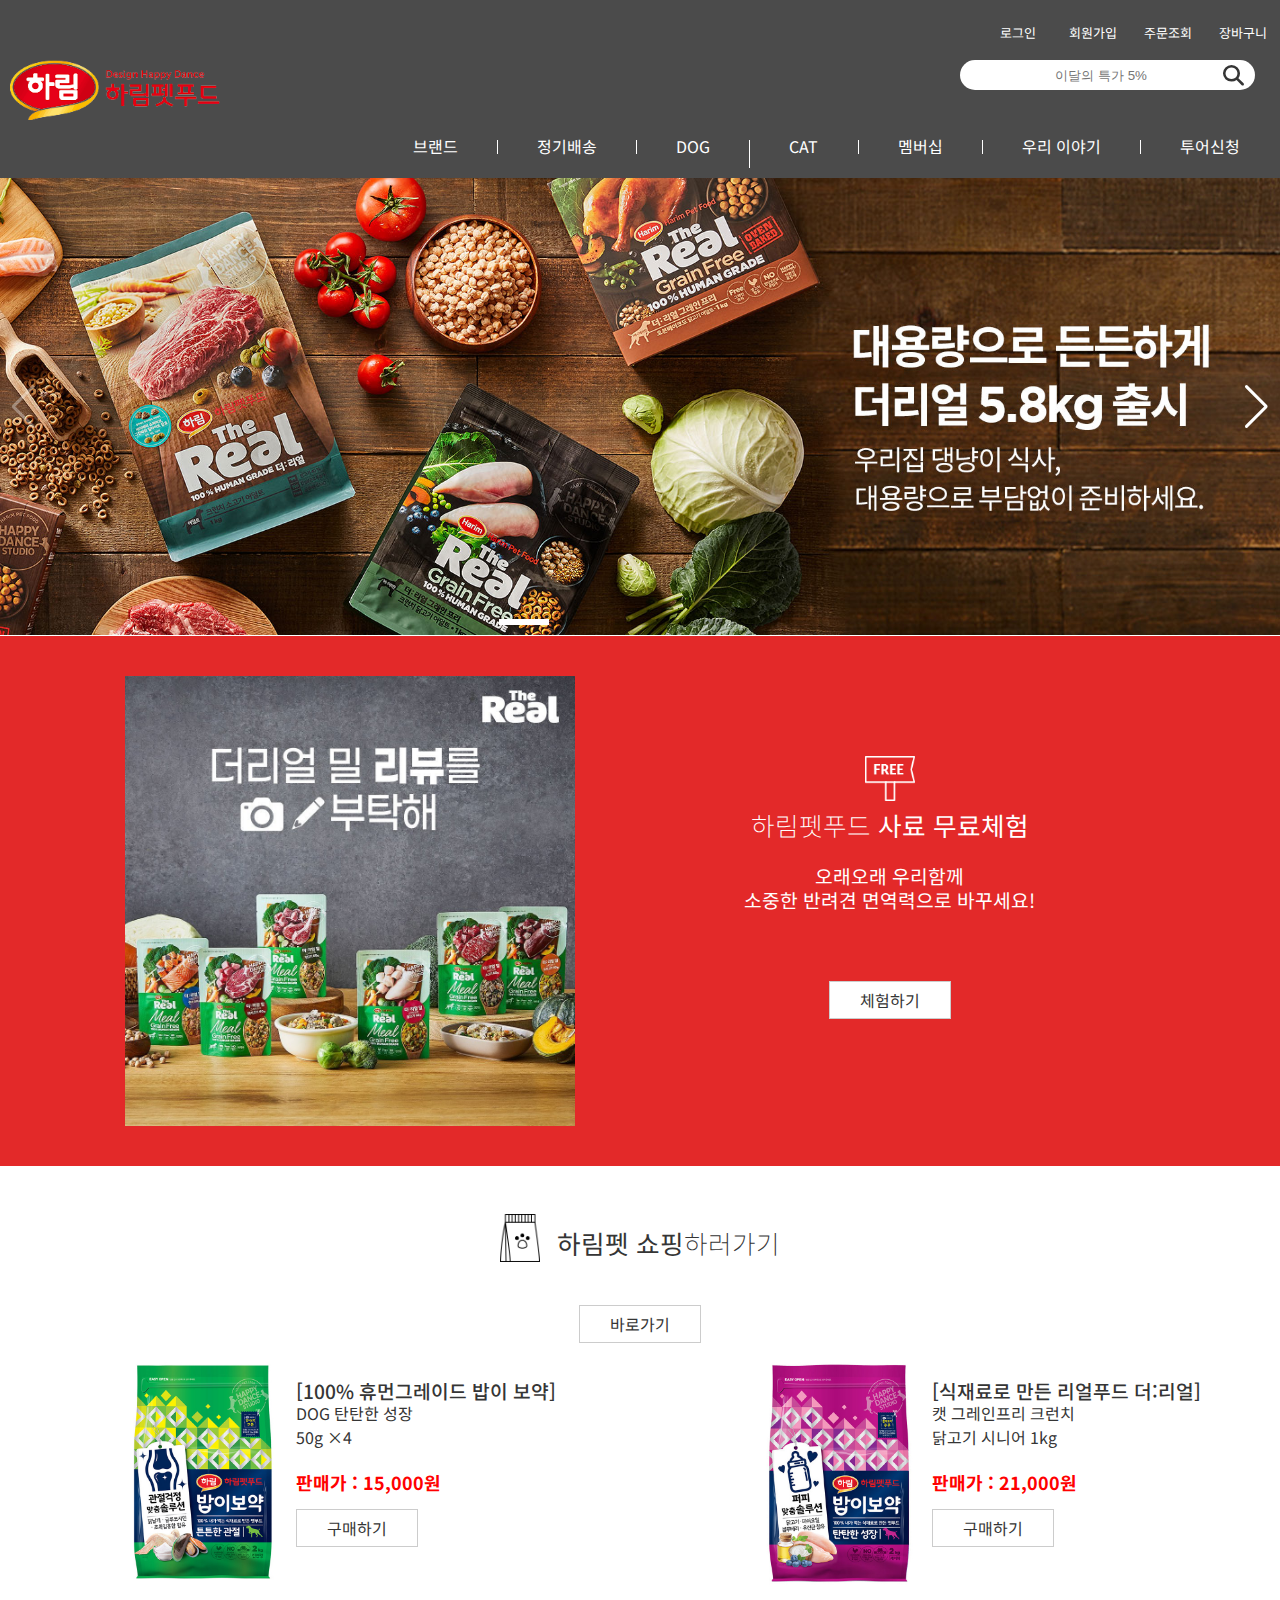
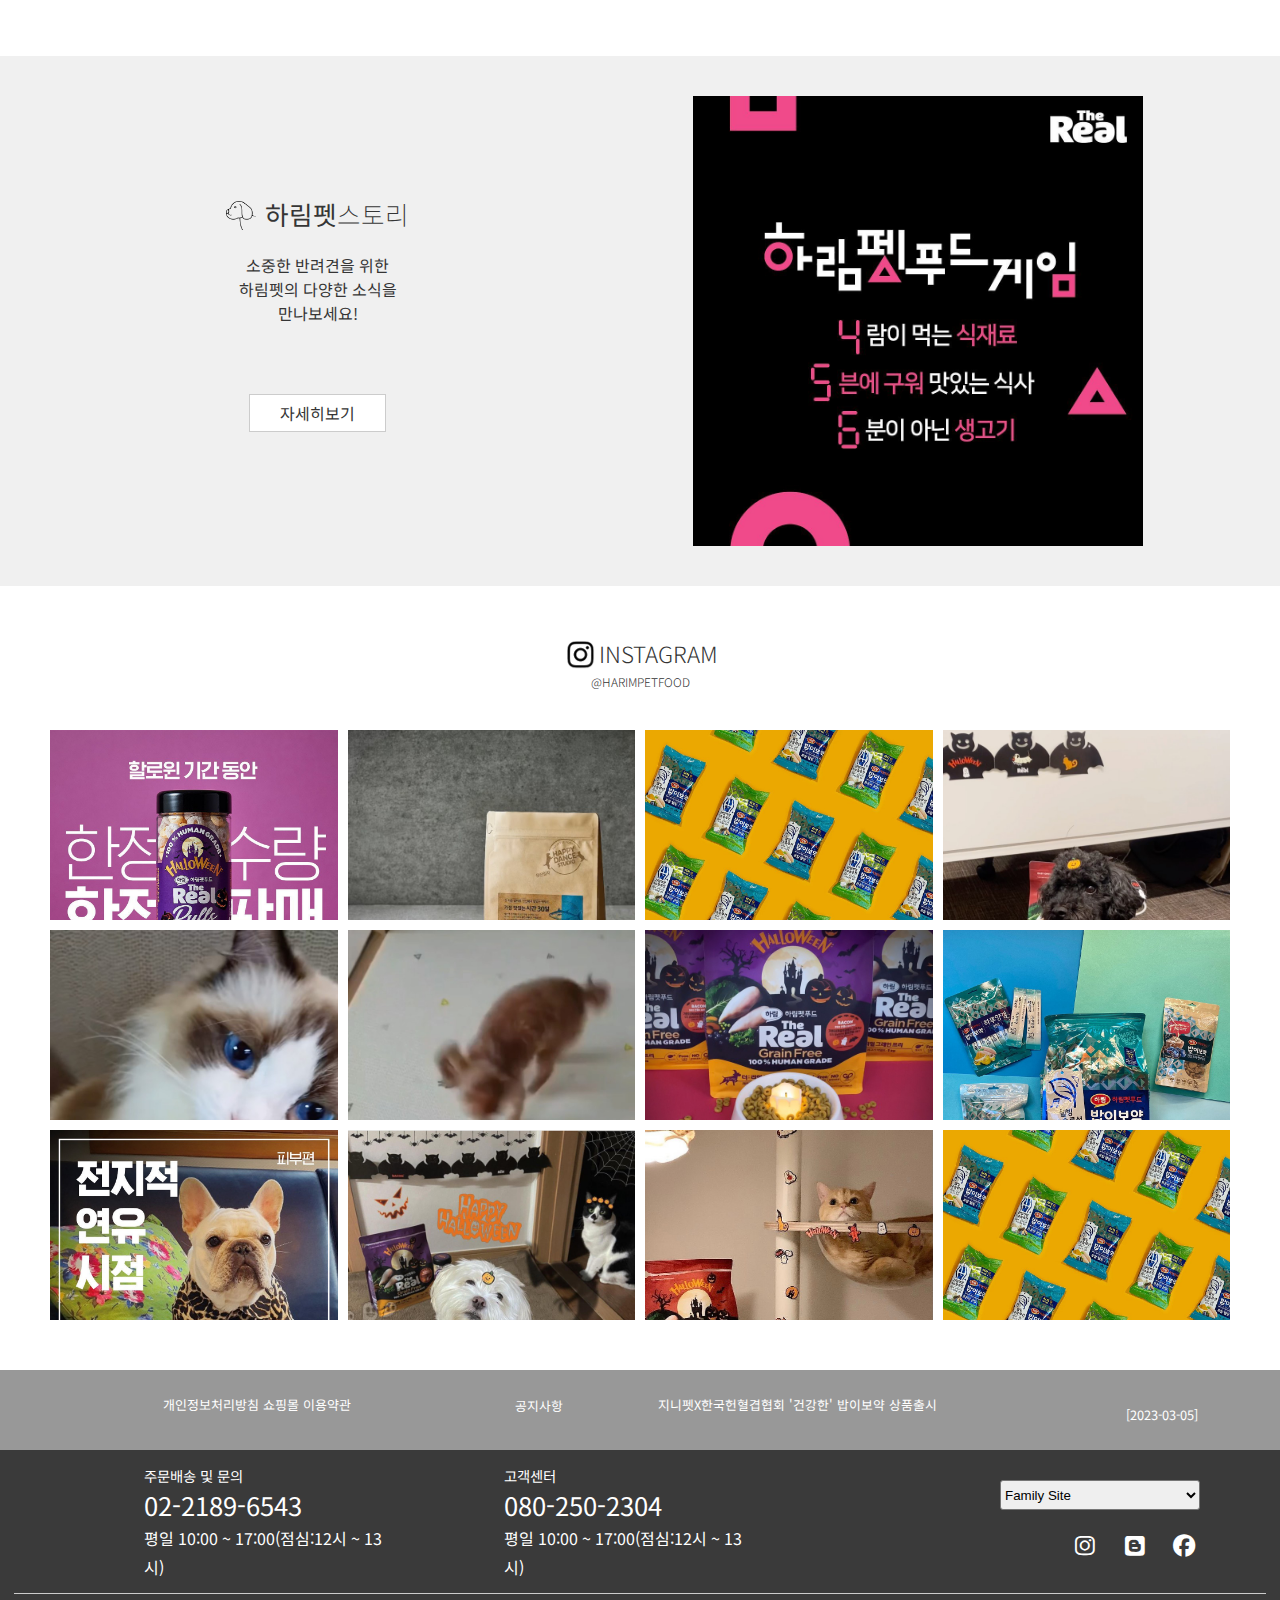
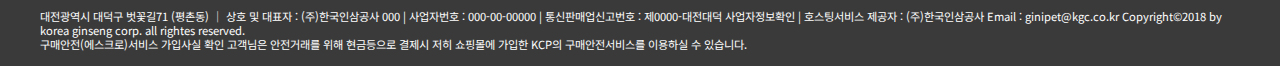
<file: index.html>
<!DOCTYPE html>
<html lang="ko">
<head>
  <meta charset="UTF-8">
  <meta name="viewport" content="width=device-width, initial-scale=1.0">
  <meta name="Date" content="2023-12-04T11:05:30+09:00">
  <meta http-equiv="Subject" content="모든 디바이스에 최적화된 반응형웹">
  <meta http-equiv="Title" content="하림펫푸드 반응형웹">
  <meta http-equiv="Other" content="작성자 이름 적기">
  <meta http-equiv="Distribution" content="배포자 이름 적기">
  <meta http-equiv="Copyright" content="하림">
  <meta http-equiv="Build" content="223-12-04T11">
  <title>하림펫푸드 반응형웹-메인페이지</title>

  <!-- 아이폰에서 숫자가 전화번호로 인식해서 어둡게 나오는 것을 방지 -->
  <meta name="format-detection" content=" telephone=no">

  <!-- 파비콘 이미지 삽입하기 -->
  <link rel="shortcut icon" type="image/x-icon" href="./images/favicon.psd">

  <!-- 1. 초기화 -->
  <link href="./css/reset.css" rel="stylesheet" type="text/css">

  <!-- 2. 기본서식 base -->
  <link href="./css/base.css" rel="stylesheet" type="text/css">

  <!-- 3. 공통서식 header, footer 공통서식 -->
  <link href="./css/common.css" rel="stylesheet" type="text/css">

  <!-- 4. mobile해상도에 맞는 서식 -->
  <link href="./css/mobile.css" rel="stylesheet" type="text/css">

  <!-- 5. tablet해상도에 맞는 서식 -->
  <link href="./css/tablet.css" rel="stylesheet" type="text/css">

  <!-- 6. pc해상도에 맞는 서식 -->
  <link href="./css/pc.css" rel="stylesheet" type="text/css">

  <!-- 7. 스와이퍼 슬라이드 서식 -->
  <link href="./css/swiper.css" rel="stylesheet" type="text/css">

  <!-- 아이콘폰트 주소 -->
  <link rel="stylesheet" href="https://cdnjs.cloudflare.com/ajax/libs/font-awesome/6.4.2/css/all.min.css" type="text/css">



</head>
<body>
  <form name="search" method="post" action="search.php">
  <input type="checkbox" id="toggle">

  <!-- 헤더영역 시작 -->
  <header>
  <div class="h_top">
    <!-- 상단로고 -->
    <h1>
      <a href="index.html" title="메인페이지로 바로가기">
        <img src="./images/logo2.png" alt="상단로고">
      </a>
    </h1>

    <!-- 로그인, 회원가입 -->
    <nav class="lnb">
      <ul>
        <li><a href="login.html" title="로그인">로그인</a></li>
        <li><a href="join.html" title="회원가입">회원가입</a></li>
        <li><a href="order.html" title="주문조회">주문조회</a></li>
        <li><a href="cart.html" title="장바구니">장바구니</a></li>
      </ul>
    </nav>

    <!-- 검색폼 -->
    <fieldset>
      <input type="search" id="search" placeholder="이달의 특가 5%" maxlength="50">
      <label for="search" class="fas fa-search"><span>검색버튼</span></label>
    </fieldset>
  </div>

    <label for="toggle" class="total_btn">
      <i class="fas fa-bars"></i>
    </label>
    <a href="cart.html" title="장바구니 페이지 바로가기" class="cart_btn">
      <i class="fas fa-shopping-cart"></i>
    </a>

    <!-- 메인 내비게이션 2단 메뉴 -->
    <div class="h_bottom">
      <nav class="gnb">
        <label for="toggle" class="c_btn"><i class="fas fa-times"></i></label>
        <ul>
          <li><a href="brand.html" title="브랜드">브랜드<i class="fa-solid fa-chevron-down"></i></a>
            <ul class="sub">
              <li><a href="#" title="가장 맛있는 시간 30일">가장맛있는시간30일</a></li>
              <li><a href="#" title="더리얼">더리얼</a></li>
              <li><a href="#" title="밥이보약">밥이보약</a></li>
            </ul>
          </li>
          <li><a href="delivery.html" title="정기배송">정기배송<i class="fa-solid fa-chevron-down"></i></a>
            <ul class="sub">
              <li><a href="#" title="정기배송">정기배송</a></li>
              <li><a href="#" title="빠른배송">빠른배송</a></li>
            </ul>
          </li>
          <li><a href="dog.html" title="DOG">DOG<i class="fa-solid fa-chevron-down"></i></a>
            <ul class="sub">
              <li><a href="#" title="오늘생산 . 배송">오늘생산 &#x00B7; 배송</a></li>
              <li><a href="#" title="브랜드별">브랜드별</a></li>
              <li><a href="#" title="연령별">연령별</a></li>
              <li><a href="#" title="유형별">유형별</a></li>
              <li><a href="#" title="샘플신청">샘플신청</a></li>
              <li><a href="#" title="상품후기">상품후기</a></li>
            </ul>
          </li>
          <li><a href="cat.html" title="CAT">CAT<i class="fa-solid fa-chevron-down"></i><a>
            <ul class="sub">
              <li><a href="#" title="오늘생산 . 배송">오늘생산 &#x00B7; 배송</a></li>
              <li><a href="#" title="브랜드별">브랜드별</a></li>
              <li><a href="#" title="연령별">연령별</a></li>
              <li><a href="#" title="유형별">유형별</a></li>
              <li><a href="#" title="샘플신청">샘플신청</a></li>
              <li><a href="#" title="상품후기">상품후기</a></li>
            </ul>
          </li>
          <li><a href="member.html" title="멤버십">멤버십<i class="fa-solid fa-chevron-down"></i></a>
            <ul class="sub">
              <li><a href="#" title="멤버십">멤버십</a></li>
              <li><a href="#" title="이벤트">이벤트</a></li>
              <li><a href="#" title="골드멤버존">골드멤버존</a></li>
            </ul>
          </li>
          <li><a href="story.html" title="우리 이야기">우리 이야기<i class="fa-solid fa-chevron-down"></i></a>
            <ul class="sub">
              <li><a href="#" title="우리이야기">우리이야기</a></li>
              <li><a href="#" title="우리의약속">우리의약속</a></li>
              <li><a href="#" title="100%휴먼그레이드">100%휴먼그레이드</a></li>
              <li><a href="#" title="이노베이션">이노베이션</a></li>
              <li><a href="#" title="제조시설">제조시설</a></li>
              <li><a href="#" title="반려견 동반">반려견 동반</a></li>
              <li><a href="#" title="투어신청">투어신청</a></li>
            </ul>
          </li>
          <li><a href="tour.html" title="투어신청">투어신청<i class="fa-solid fa-chevron-down"></i></a></li>
        </ul>
      </nav>
    </div>

  </header>








  <!-- 메인콘텐츠 시작 -->
  <main>

    <section class="visual">
      <h2>메인슬라이드</h2>
      <div class="visual_slide">
        <div class="swiper-wrapper">
          <div class="swiper-slide">
            <a href="#" title="대용량으로 든든하게">
              <img src="./images/main01.jpg" alt="대용량으로 든든하게">
            </a>
          </div>
          <div class="swiper-slide">
            <a href="#" title="버거킹 리얼독퍼 출시 기념">
              <img src="./images/main02.jpg" alt="버거킹 리얼독퍼 출시 기념">
            </a>
          </div>
          <div class="swiper-slide">
            <a href="#" title="국가산업대상">
              <img src="./images/main03.jpg" alt="국가산업대상">
            </a>
          </div>
          <div class="swiper-slide">
            <a href="#" title="신규회원가입">
              <img src="./images/main04.jpg" alt="신규회원가입">
            </a>
          </div>
          <div class="swiper-slide">
            <a href="#" title="정기배송">
              <img src="./images/main05.jpg" alt="정기배송">
            </a>
          </div>
        </div>
        <!-- 페이지네이션 -->
        <div class="swiper-pagination"></div>
        <!-- 좌우버튼 -->
        <div class="swiper-button-next"></div>
        <div class="swiper-button-prev"></div>
      </div>
    </section>

    <!-- 2. 사료무료체험 -->
    <section class="free_ex">
      <h2>사료 무료체험</h2>
      <article>
        <h2>사료 무료체험</h2>
        <img src="./images/sns21.jpg" alt="더 리얼 밀 리뷰를 부탁해">
        <div class="free_ex_right">
          <h3>
            <img src="./images/gold_icon_7.png" alt="무료"><br>
            하림펫푸드 <strong>사료 무료체험</strong>
          </h3>
          <p>오래오래 우리함께 <br> 소중한 반려견 면역력으로 바꾸세요!</p>
          <a href="#" title="체험하기" class="button">체험하기</a>
        </div>
      </article>
    </section>

    <!-- 3. 쇼핑하러가기 -->
    <section class="shop">
      <h2><img src="./images/order_step_icon_4.png" alt="쇼핑">
        <strong>하림펫 쇼핑</strong>하러가기
      </h2>

      <p class="align_c"><a href="#" title="바로가기" class="button">바로가기</a></p>

      <ul class="product">
        <li>
          <a href="#" title="상품보기">
            <img src="./images/product01.jpg" alt="상품1">
          </a>
          <divc class="info">
            <h3>[100&#x0025; 휴먼그레이드 밥이 보약]</h3>
            <p>DOG 탄탄한 성장</p>
            <p>50g &#x00d7;4</p>
            <p class="price">판매가 : 15,000원</p>
            <p><a href="#" title="구매하기" class="button">구매하기</a></p>
          </divc>
        </li>
        <li>
          <a href="#" title="상품보기">
            <img src="./images/product02.jpg" alt="상품2">
          </a>
          <divc class="info">
            <h3>[식재료로 만든 리얼푸드 더:리얼]</h3>
            <p>캣 그레인프리 크런치</p>
            <p>닭고기 시니어 1kg</p>
            <p class="price">판매가 : 21,000원</p>
            <p><a href="#" title="구매하기" class="button">구매하기</a></p>
          </divc>
        </li>
      </ul>

    </section>

    <!-- 4. 펫스토리 -->
    <section class="story">
      <article>
        <h2>펫스토리</h2>
        <div class="story_left">
          <h3><img src="./images/order_step_icon_1.png" alt="아이콘">
          <strong>하림펫</strong>스토리</h3>
          <p>소중한 반려견을 위한 <br>하림펫의 다양한 소식을 <br>만나보세요!</p>
          <a href="#" title="자세히보기" class="button">자세히보기</a>
        </div>
        <img src="./images/sns13.jpg" alt="펫푸드 게임">
      </article>
    </section>

    <!-- 5. 인스타그램 -->
    <section class="insta">
      <h2><img src="./images/insta_icon.gif" alt="인스타그램">instagram
      <span class="id_name">@harimpetfood</span></h2>
      <ul class="gallery">
        <!-- li*12>a[href title]>img -->
        <li><a href="#" title="sns 보기"><img src="./images/sns01.jpg" alt="사진"></a></li>
        <li><a href="#" title="sns 보기"><img src="./images/sns11.jpg" alt="사진"></a></li>
        <li><a href="#" title="sns 보기"><img src="./images/sns14.jpg" alt="사진"></a></li>
        <li><a href="#" title="sns 보기"><img src="./images/sns02.jpg" alt="사진"></a></li>
        <li><a href="#" title="sns 보기"><img src="./images/sns15.jpg" alt="사진"></a></li>
        <li><a href="#" title="sns 보기"><img src="./images/sns16.jpg" alt="사진"></a></li>
        <li><a href="#" title="sns 보기"><img src="./images/sns20.jpg" alt="사진"></a></li>
        <li><a href="#" title="sns 보기"><img src="./images/sns24.jpg" alt="사진"></a></li>
        <li><a href="#" title="sns 보기"><img src="./images/sns25.jpg" alt="사진"></a></li>
        <li><a href="#" title="sns 보기"><img src="./images/sns26.jpg" alt="사진"></a></li>
        <li><a href="#" title="sns 보기"><img src="./images/sns23.jpg" alt="사진"></a></li>
        <li><a href="#" title="sns 보기"><img src="./images/sns14.jpg" alt="사진"></a></li>
      </ul>
    </section>

  </main>









  <!-- 푸터영역 시작 -->
  <footer>
    <div class="f_top">
      <nav class="f_nav">
        <a href="a.html" title="개인정보처리방침">개인정보처리방침</a>
        <a href="a.html" title="쇼핑몰 이용약관">쇼핑몰 이용약관</a>
      </nav>
      <dl>
        <dt>공지사항</dt>
        <dd>
          <a href="#" title="지니펫">지니펫X한국헌혈겹협회 '건강한' 밥이보약 상품출시</a>
        </dd>
        <dd><span class="date">[2023-03-05]</span></dd>
      </dl>
    </div>

    <div class="f_bottom">
        <ul> 
          <li>
            <dl class="info">
              <dt>주문배송 및 문의</dt>
              <dd class="tel"><a href="tel:0221896543"
                title="통화하기">02-2189-6543</a></dd>
              <dd>평일 10:00 ~ 17:00<br>(점심:12시 ~ 13시)</dd>
            </dl>
          </li>
          <li>
            <dl class="info">
              <dt>고객센터</dt>
              <dd class="tel"><a href="tel:0802502304"
                title="통화하기">080-250-2304</a></dd>
              <dd>평일 10:00 ~ 17:00<br>(점심:12시 ~ 13시)</dd>
            </dl>
          </li>
          <li>
            <a href="#" title="페이스북 바로가기"><i class="fab fa-instagram"></i></a>
            <a href="#" title="페이스북 바로가기"><i class="fab fa-blogger"></i></a>            
            <a href="#" title="페이스북 바로가기"><i class="fab fa-facebook"></i></a>
          </li>
          <li>
            <select onChange="siteUrl(this);">
              <option value="">Family Site</option>
              <option value="http://www.harim.com/main">(주)하림</option>
              <option value="http://www.harimmall.com/index2.html">하림몰</option>
              <option value="http://www.sjporkmall.com/">팜스코</option>
              <option value="http://www.orimart.co.kr/">주원산오리</option>
              <option value="http://www.nseshop.com/">NS홈쇼핑</option>
              <option value="http://mexican.co.kr/2020/inner.php?sMenu=main">멕시칸치킨</option>
            </select>
          </li>
        </ul>
      <address>
        <p>대전광역시 대덕구 벗꽃길71 (평촌동) &#65372; 상호 및 대표자 : (주)한국인삼공사 000 &#124;
          사업자번호 : 000-00-00000 &#124; 통신판매업신고번호 : 제0000-대전대덕
          사업자정보확인 &#124; 호스팅서비스 제공자 : (주)한국인삼공사 Email : ginipet@kgc.co.kr
          Copyright&copy;2018 by korea ginseng corp. all rightes reserved.
        </p>
        <p>구매안전(에스크로)서비스 가입사실 확인 고객님은 안전거래를 위해 현금등으로 결제시 저히
          쇼핑몰에 가입한 KCP의 구매안전서비스를 이용하실 수 있습니다.
        </p>
      </address>
    </div>

  </footer>
</form>
  
  <!-- swiper스크립트 연결 -->
  <script src="./script/swiper.js"></script>

  <!-- 자바스크립트 내용 실행하기 -->
  <script>
    // " != " : "같지 않다" 라는 의미

    function siteUrl(a){
      // alert('선택했음!!!');
      if(a.value!='none'){ //옵션을 선택하여 값이 존재한다면
        window.open(a.value, '_self'); //현재창에서 사이트가 열리도록 한다.
      }else{ //선택하지 않았다면
        return; //사이트가 연결이 되지 않는다.
      }
    }

    // 스와이퍼 슬라이드 스크립트
    let visual_slide = new Swiper('.visual_slide', {
      // 옵션선택
      autoplay:{ //자동실행
        delay:4000, //시간 간격
        disableOnInteraction:false, //사용자가 마우스 동작으로 슬라이드 넘길 시 자동재생금지(true일 때)
      },
      pagination:{ //컨트롤버튼(==페이지네이션)
        el:".swiper-pagination", //클래스명 선택
        clickable:true, //컨트롤 버튼 클릭 시 페이지 이동할 수 있도록 함
      },
      navigation:{ //좌우버튼 기능
        nextEl : ".swiper-button-next",
        prevEl : ".swiper-button-prev",
      }

    });
  </script>
  
</body>
</html>
</file>
<file: css/base.css>
@charset "utf-8";

/* 기본서식 base.css */

  @import url('https://fonts.googleapis.com/css2?family=Nanum+Gothic:wght@400;700;800&family=Noto+Sans+KR:wght@300;400;500&display=swap');

body{
  font-family: 'Noto Sans KR', '맑은 고딕', arial, sans-serif;
  font-size: 13px;
  color: #353535;
  overflow-x: hidden; /* 가로스크롤바 나오지 않게 */
}

a{color: #353535; text-decoration: none;}
</file>
<file: css/common.css>
@charset "utf-8";

/* 헤더, 푸터 공통서식 */
header{
  background: #4b4b4b;
  position: relative;
}
footer{
  background: #1c1c1c;
  position: relative;
}

/* 체크박스 숨기기 */
#toggle{display: none;}

footer{
  background: #3a3a3a;
  position: relative;
}

footer address{
  border-top: 1px solid #ccc;
  color: #fff;
  padding: 15px 2%;
  line-height: 14px;
  font-size: 0.7rem;
}

/* 버튼 공통서식 */
.button{
  font-size: 1rem;
  background: #fff;
  padding: 6px 30px;
  border: 1px solid #ccc;
  transition: 0.5s;
}
.button:hover{
  background: #4b4b4b;
  color: #fff;
}

/* 가운데정렬서식 */
.align_c{
  text-align: center;
}

/* 로그인폼 서식 */
.login{
  position: relative;
}

.login_wrap{
  width: 320px;
  margin: 50px auto 0px auto;
  text-align: center;
  /* border: 2px solid #f00; */
  position: static;
}

.login_wrap > legend{
  font-size: 20px;
  font-weight: 500;
  line-height: 60px;
}

label[for=id_txt], label[for=pw_txt]{display: none;}

.login_wrap p{margin-bottom: 10px;}

.login_wrap input{
  width: 312px;
  height: 50px;
}

.login_wrap input[type=checkbox]{
  width: 16px;
  height: 16px;
}

.login_wrap input[type=button]{
  width: 320px;
  font-weight: bold;
  border: none;
  color: #fff;
  margin-bottom: 10px;
}

#login_btn{background: #f00;}
.btn01{background: rgb(5, 197, 5);}
.btn02{
  background: rgb(247, 247, 28);
  color: #333 !important;
}

@media screen and (min-width:768px) and (max-width:1024px) {
  .login_wrap{
    padding-bottom: 300px;
  }
}
</file>
<file: css/mobile.css>
@charset "utf-8";

/* mobile.css */
/* 미디어쿼리 0~767px */
/* @media screen and (max-width:767px) { */

header {height: 60px;}
header h1 {
    margin: 0px auto;
    width: 130px;
    padding-top: 6px;
}
header h1 img {width: 100%;}

.total_btn, .cart_btn{
  color: #fff;
  font-size: 24px;
  position: absolute;
  top:6px;
  padding: 12px 0;
}
.total_btn{left: 10px;}
.cart_btn{right: 10px;}


/* toggle 클릭 시 .lnb, .gnb, fieldset */
#toggle:checked + header > .h_top > .lnb{left: 0%;}
#toggle:checked + header > .h_top > fieldset{left: 0%;}
#toggle:checked + header > .h_bottom > .gnb{left: 0%;}




/* 검색폼 서식 */
fieldset{
  position: fixed;
  width: 100%;
  left: -100%; top: 6%;
  z-index: 9001;
  text-align: center;
  transition: 0.5s;
}
fieldset span{display: none;}
fieldset #search{
  width: 58.97%; height: 30px;
  border-radius: 26px;
  text-align: center;
  border: none;
}
fieldset label.fa-search{
  font-size: 1.3rem;
  transform: translate(-36px, 4px);
}

section > h2{display: none;}

/* h_top 서식 */
.lnb{
  position: fixed;
  left: -100%; top: 440px;
  z-index: 9002;
  width: 100%;
  transition: 0.5s;
}
.lnb > ul{
  display: flex;
  flex-wrap: wrap;
  justify-content: center;
}
.lnb > ul > li{
  width: 44%;
  margin: 0px 2px 4px 2px;
  text-align: center;
  background: #666;
}
.lnb > ul > li > a{
  display: block;
  line-height: 200%;
  color: #fff;
}

/* h_bottom 서식 */
.gnb{
  width: 100%; height: 100%;
  position: fixed;
  left: -100%; top: 0px;
  background: rgba(0,0,0,.8);
  z-index: 9000;
  transition: 0.5s;
}
.gnb > ul{
  padding: 100px 1.2%;
}
.gnb > ul > li{
  border-bottom: 1px solid #fff;
  text-indent: 20px;
}
.gnb > ul > li > a{
  color: #fff;
  line-height: 330%;
  display: block;
}
.gnb > ul > li > a > i.fa-chevron-down{
  float: right;
  font-size: 1.1rem;
  padding: 6px 8px;
}

.sub{display: none;}

.c_btn{
  font-size: 2rem;
  color: #fff;
  /* float: right;
  margin: 20px; */
  position: absolute;
  right: 4%; top: 1%;
  padding: 6px;
}

/* 메인 서식 */
/* main img{width: 100%;} */
section:not(.visual){padding: 40px 0px;}
section > h2{display: none;}
.visual_slide {
  position: relative;
  height: 60vh;
  overflow: hidden;
}
.visual_slide img {
  width: 380%;
  position: relative;
}

/* 2번 콘텐츠 */
.free_ex{
  background: #e32929;
}
.free_ex article {
    text-align: center;
    display: flex;
    flex-direction: column-reverse;
}
.free_ex article > h2{display: none;}
.free_ex img {
    width: 70%;
    margin: 0px auto;
}
.free_ex_right {
    color: #fff;
    padding-bottom: 50px;
}
.free_ex_right > h3 {
    font-size: 1.6rem;
    font-weight: 200;
    padding-bottom: 16px;
}
.free_ex_right > p{
  font-size: 1.2rem;
  line-height: 24px;
  padding: 10px 0px 30px 0px;
}
.free_ex_right img {
    width: 60px;
    padding-bottom: 10px;
}

/* 3번 콘텐츠 */
.shop{overflow: hidden;}
.shop > h2 {
  display: block;
  text-align: center;
  font-weight: 200;
  font-size: 1.6rem;
  padding-bottom: 60px ;
}
.shop > h2 > img{
  width: 40px;
  padding-right: 10px;
  transform: translateY(8px);
}

/* 푸터서식 */
.product{    
  display: flex;
  width: 160%;
  padding-top: 60px;
}
.product > li{width: 80%;}
.product > li img {
    width: 150px;
    float: left;
}

/* 상품정보서식 */
.info{
  width: 160px;
  float: right;
  padding-top: 20px;
  font-size: 1rem;
}
.info > h3{
  font-weight: 500;
  font-size: 1.2rem;
}
.info p{
  line-height: 150%;
}
.info > .price{
  padding-top: 20px;
  font-weight: bold;
  font-size: 18px;
  color: #f00;
  display: inline-block
}
.info > p:last-of-type{
  padding: 20px 0px 0px 0px;
}

/* 작은 mobile영역에서 적용되는 서식 */
@media screen and (max-width:320px) {
  .product > li img {
    width: 160px;
  }
}

/* 4번 콘텐츠 */
.story{background: #f0f0f0;}
.story > article{text-align: center;}
.story > article > h2{display: none;}
.story img{
  width: 70%;
}
.story_left{margin-bottom: 50px;}
.story_left h3{
  font-size: 1.6rem;
  font-weight: 200;
  padding-bottom: 16px;
}
.story_left p{
  font-size: 1rem;
  line-height: 24px;
  padding: 10px 0px 30px 0px;
}
.story_left img {
    width: 30px;
    padding-right: 0.8%;
    transform: translateY(5px);
}

/* 5번 콘텐츠 (인스타) */
section .insta{padding-bottom: 20px;}
.insta > h2{
  display: block;
  text-transform: uppercase;
  font-weight: 300;
  font-size: 1.4rem;
  text-align: center;
  padding-bottom: 20px;
}
.insta > h2 img{transform: translateY(10px);}
.id_name{
  font-size: 0.75rem;
  display: block;
  line-height: 300%;
}

/* 6번째 li 뒤부터 모두 li태그 숨기기 */
.gallery{
  display: grid;
  grid-gap: 10px;
  padding: 10px;
  grid-template-columns: repeat(2, auto);
  grid-template-rows: repeat(3, 180px);
}
.gallery li{overflow: hidden;}
.gallery img{width: 100%;}
.gallery > li:nth-child(6) ~ li{display: none;}







/* 푸터 서식 */
footer{
  color: #fff;
  /* padding: 0px 3.84%; */
}
.f_top{
  display: flex;
  height: 80px;
  background: #989898;
  flex-wrap: wrap;
  /* 첫째, 막내 순서 변경해주는 속성
  flex-direction: column-reverse; */
}
.f_nav{
  width: 100%;
  order:2;
  background: #1c1c1c;
  line-height: 280%;
  padding: 10px;
  text-align: center;
}
.f_nav > a{color: #fff;}
.f_top > dl{
  width: 100%;
  order:1;
  display:flex;
  justify-content: space-around;
  line-height: 240%;
  font-size: 0.8rem;
}
/* flex 속성을 사용하여 자식요소의 순서를 변경하는 방법 
1. 부모에 flex-direction:column-reverse; 준다
2. 자식요소에 order:숫자 (높은 숫자가 먼저 배치됨)*/
.f_top > dl a{
  color: #fff;
  padding: 6px 10px;
}
.f_top > dl dd:first-of-type{
  width: 50%;
  overflow: hidden;
  text-overflow: ellipsis;
  white-space: nowrap;
  line-height: 240%;
}
.f_top span{padding-left: 10px;}
.footer_wrap > dl > dt{font-size: 0.9rem;}
.footer_wrap > dl > dd{font-size: 0.75rem;}
.footer_wrap > ul{
  width: 800px;
  display: flex;
  justify-content: space-evenly;
}
.footer_wrap > ul > li{font-size: 0.8rem;}
.footer_wrap > ul > li > span{font-weight: 800;}
.footer_wrap > address{
  margin: 30px 0;
  text-indent: 25px;
  font-size: 0.75rem;
}

.f_bottom > ul{
  display: flex;
  flex-wrap: wrap;
}
.f_bottom > ul > li{text-align: center;}

/* 주문배송 */
.f_bottom > ul > li:first-child{
  width: 50%; height: 70%;
  order:3;
}

/* 고객센터 */
.f_bottom > ul > li:nth-child(2){
  width: 50%;
  order:4;
}
.f_bottom dl{
  padding: 12px 4%;
  line-height: 180%;
  text-align: left;
}
.f_bottom dl > dt{font-size: 0.9rem;}
.tel > a{
  color:#fff;
  font-size: 1.6rem;}

/* sns */
.f_bottom > ul > li:nth-child(3){
  width: 100%;
  order:2;
}
.f_bottom > ul > li:nth-child(3) i{
  color: #fff;
  font-size: 1.4rem;
  padding: 5px;
}

/* 패밀리사이트 */
.f_bottom > ul > li:last-child{
  width: 100%;
  order:1;
  line-height: 40px;
}
.f_bottom select{
  border-radius: 3px;
  width: 50%; height: 30px;
}


/* } */
</file>
<file: css/tablet.css>
@charset "utf-8";

/* tablet 해상도 영역에서 적용되는 서식 */
@media screen and (min-width:767px) and
(max-width:1024px) {

.cart_btn{display: none;}

header {
  position: relative;
  width:100%;
  height: 170px;
}

.h_top h1{
  position: absolute;
  left: 10px; top: 30px;
  z-index: 9999;
}

.h_top h1 img{width: 190px;}

.total_btn{
  left: auto;
  right: 5px;
  top: 110px;
  font-size: 2rem;
}


/* lnb서식 */
.h_top > .lnb {
  position: absolute;
  left: auto;
  right: 0;
  top: 20px;
  width: 300px;
}

.h_top > .lnb > ul{flex-wrap: nowrap;}

.h_top > .lnb > ul > li{background: none;}


/* 검색폼 서식 */
fieldset{
  position: absolute;
  right: 0px;
  top: 60px;
  left: auto;
  width: 500px;
  text-align: right;
}


/* gnb 서식 */
.gnb{
  position: absolute;
  left: auto;
  right: 0px; top: 20px;
  background: none;
}

.gnb > ul{
  display: flex;
  justify-content: center;
  padding-right: 1%;
}

.gnb > ul > li {
  border: none;
  padding: 0px 3.3%;
  position: relative;
  text-indent: 0px;
}

.gnb > ul > li > a{font-size: 1rem;}
.gnb > ul > li > a > i.fa-chevron-down{display: none;}

.gnb > ul > li > a::after{
  width: 1px; height: 14px;
  background: #fff;
  content: "";
  display: block;
  position: relative;
  top: -33px;left: -30px;
}
.gnb > ul > li:first-child > a::after{display: none;}

.c_btn{display: none;}

/* 서브메뉴 서식 */
.sub{
  display: none;
  position: absolute;
  left: 0px;
  top: 50px;
  width: 100%;
  height: 240px;
  padding: 15px 0px;
  background: rgba(255,255,255,.9);
  text-align: center;
  line-height: 210%;
}
.sub a{
  /* padding: 0px 3%; */
  font-size: 0.67rem;
}
.gnb li:first-child .sub {
  padding-left: 300px;
  left: -300px;
}
.gnb li:nth-child(6) .sub {
  padding-right: 400px;
}

/* 전체메뉴 아이콘 터치잘되게 위로 올리기 */
.total_btn{z-index: 9001;}

/* 전체메뉴 클릭 시 서브메뉴 나오게 하기 */
#toggle:checked + header .gnb .sub{display: block;}

/* lnb, 검색박스 움직이지 않게 하기 */
#toggle:checked + header > .h_top > .lnb{left:auto;}
#toggle:checked + header > .h_top > fieldset{left:auto;}


/* main 서식 */
.visual_slide{height: auto;}

.swiper-wrapper div img{
  width: 100%;
  /* auto는 높이가 기준, 100%는 너비가 기준 */
  transform: translateX(-0px);
  object-fit: cover;
}


/* 2번 콘텐츠 */
.free_ex article{
  flex-direction: row;
  justify-content: space-around;
}
.free_ex > article > img{
  width: 40%;
  margin: 0px;
}

.free_ex_right{padding-top: 30px;}

.free_ex_right img{
  width: 50px;
  padding-bottom: 10px;
}
.free_ex_right > p{
  padding-bottom: 40px;
}

/* 3. 쇼핑하러가기 */
.product{
  width: 100%;
}
.product > li{
  width: 50%;
}

/* 4. 펫스토리 */
.story > article{
  display: flex;
  justify-content: space-around;
}
.story > article > img{
  width: 40%;

}
.story_left {
width: 30%;
margin: 0;
padding-top: 30px;
}
.story_left p{padding-bottom: 80px;}

/* 5. 인스타그램 서식 */
.gallery{
  grid-template-columns: repeat(3, auto);
  grid-template-rows: repeat(3, 150px);
}
.gallery > li:nth-child(9) ~ li{display: block;}


/* footer 서식 */
footer{height: 600px;}
.f_top{
  flex-wrap: nowrap;
  flex-direction: row-reverse;
  line-height: 50px;
}
.f_nav {
  width: 35%;
  background: #989898;
  line-height: 50px;
}
.f_top > dl {
  width: 65%;
  line-height: 50px;
}
.f_top > dl > dt{
  padding-top: 11px;
}
.f_top > dl > dd{
  padding-top: 20px;
}
.f_bottom > ul{
  display: flex;
  flex-wrap: nowrap;
}
.f_bottom > ul > li:first-child{order: 1; width: 150%;}
.f_bottom > ul > li:nth-child(2){order: 2; width: 150%;}
.f_bottom > ul > li:nth-child(3){order: 4;}
.f_bottom > ul > li:last-child{order: 3;}

.f_bottom select, .f_bottom li:nth-child(3) a{position: absolute;}

.f_bottom select {
  width: 200px;
  right: 40px;
  top: 100px;
}
.f_bottom li:nth-child(3) a {
  right: 40px;
  top: 150px;
}
.f_bottom li:nth-child(3) a:first-child {
  transform: translateX(-100px);
} 
.f_bottom li:nth-child(3) a:nth-child(2) {
  transform: translateX(-50px);
}



@media screen and (min-width:881px) and (width:1024px) {
  .gallery{
    grid-template-columns: repeat(4, auto);
    grid-template-rows: repeat(3, 190px);
  }
  .gallery li:nth-child(6) ~ li{display: block;}
  .f_bottom br{display: none;}
}

}
</file>
<file: css/pc.css>
@charset "utf-8";

/* pc 해상도일 때 저용되는 서식 */
@media screen and (min-width:1025px) {

/* toggle버튼, 장바구니 숨기기 */
.c_btn,
.cart_btn,
.total_btn {display: none;}

/* 콘텐츠 중앙에 배치하기 */
.h_top, .gnb > ul, .free_ex article, .story article, 
.insta, .f_top, .f_bottom > ul, address{
  width: 1200px;
  margin: 0px auto;
}

header {
  position: absolute;
  width: 100%;
  height: 170px;
  z-index: 1000;
}

.h_top h1 {
  position: absolute;
  left: 10px;
  top: 45px;
}

.h_top h1 img {width: 210px;}

.total_btn {
  left: auto;
  right: 5px;
  top: 110px;
  font-size: 2rem;
}

/* lnb서식 */
  .h_top > .lnb {
  position: absolute;
  left: auto;
  right: 0;
  top: 20px;
  width: 300px;
}

.h_top > .lnb > ul {flex-wrap: nowrap;}

.h_top > .lnb > ul > li {background: none;}

/* 검색폼 서식 */
  fieldset {
  position: absolute;
  right: 0;
  top: 60px;
  left: auto;
  width: 500px;
  text-align: right;
}

/* gnb 서식 */
  .h_bottom {
  width: 100%;
  height: 58px;
  background: rgba(255,255,255,.9);
  position: absolute;
  top: 120px;
  left: 0;
  overflow: hidden;
  transition: 0.5s;
}

.h_bottom:hover {height: 330px;}

.gnb {
  position: static;
  right: 0;
  top: 0;
  width: 100%;
  height: 58px;
  background: #4b4b4b;
}

.gnb > ul {
  padding: 0;
  display: flex;
  justify-content: end;
  /* padding-right: 1%; */
}

.gnb > ul > li {
  border: none;
  padding: 0 3.3%;
  position: relative;
  text-indent: 0;
}

.gnb > ul > li > a:hover {
  color: #f00;
  font-weight: 700;
}

.gnb > ul > li > ul > li a:hover {font-weight: 700;}

.gnb > ul > li > a {font-size: 1rem;}

/* .gnb > ul > li > a:hover{text-decoration: underline;} */
.gnb > ul > li > a > i.fa-chevron-down {display: none;}

.gnb > ul > li > a::after {
  width: 1px;
  height: 14px;
  background: #fff;
  content: "";
  display: block;
  position: relative;
  top: -33px;
  left: -40px;
}

.gnb > ul > li:last-child {padding-right: 0;}

.gnb > ul > li:first-child > a::after {display: none;}

.c_btn {display: none;}

/* 서브메뉴 서식 */
.sub {
  display: block;
  position: absolute;
  left: 0;
  top: 60px;
  width: 100%;
  height: 240px;
  padding: 15px 0;
  /* background: rgba(255,255,255,.9); */
  text-align: center;
  line-height: 210%;
}

.sub a {
  /* padding: 0px 3%; */
  font-size: 0.95rem;
  line-height: 220%;
}

.sub a:hover {
  text-decoration: underline;
}





/* main */
main {padding-top: 178px;}

.visual_slide {height: 100%;}

.swiper-wrapper div img {
  width: 100%;
  height: auto;
  transform: none;
}

/* 2번 콘텐츠 */
.free_ex article {
  flex-direction: row;
  justify-content: space-around;
}

.free_ex > article > img {
  width: 450px;
  margin: 0;
}

.free_ex_right {
  padding-top: 80px;
  padding-right: 120px;
}

.free_ex_right img {
  width: 50px;
  padding-bottom: 10px;
}

.free_ex_right > p {padding-bottom: 80px;}

/* 3. 쇼핑하러가기 */
.product {
  width: 1400px;
  margin: 30px auto;
  padding: 0px 5%;
  box-sizing: border-box;
  justify-content: space-around;
}

.product > li {width: 40%;}

.info{width: 67%;}

/* 4번 콘텐츠 */
.story > article {
  display: flex;
  justify-content: space-around;
}

.story  > article > img{
  width: 450px;
}

.story_left {
  width: 30%;
  margin: 0;
  padding-top: 100px;
}

.story_left p{padding-bottom: 80px;}

/* 5번 인스타 */
.gallery {
  grid-template-columns: repeat(4, auto);
  grid-template-rows: repeat(3, 190px);
}

.gallery li:nth-child(6) ~ li {
  display: block;
}

.f_bottom br {
  display: none;
}





/* footer 서식 */
footer{background: #989898;}

.f_top{
  flex-wrap: nowrap;
  flex-direction: row-reverse;
  line-height: 50px;
}

.f_nav {
  width: 35%;
  background: #989898;
  line-height: 50px;
}

.f_top > dl {
  width: 65%;
  line-height: 50px;
}

.f_top > dl > dt{
  padding-top: 11px;
}

.f_top > dl > dd{
  padding-top: 20px;
}

.f_bottom{
  background: #3a3a3a;
}

.f_bottom > ul{
  position: relative;
  display: flex;
  flex-wrap: nowrap;
}

.f_bottom > ul > li:first-child{order: 1; width: 150%;}
.f_bottom > ul > li:nth-child(2){order: 2; width: 150%;}
.f_bottom > ul > li:nth-child(3){order: 4;}
.f_bottom > ul > li:last-child{order: 3;}

.f_bottom select, .f_bottom li:nth-child(3) a{position: absolute;}

.f_bottom select {
  width: 200px;
  right: 40px;
  top: 30px;
}

.f_bottom li:nth-child(3) a {
  right: 40px;
  top: 80px;
}

.f_bottom li:nth-child(3) a:first-child {transform: translateX(-100px);} 

.f_bottom li:nth-child(3) a:nth-child(2) {transform: translateX(-50px);}

}
</file>
